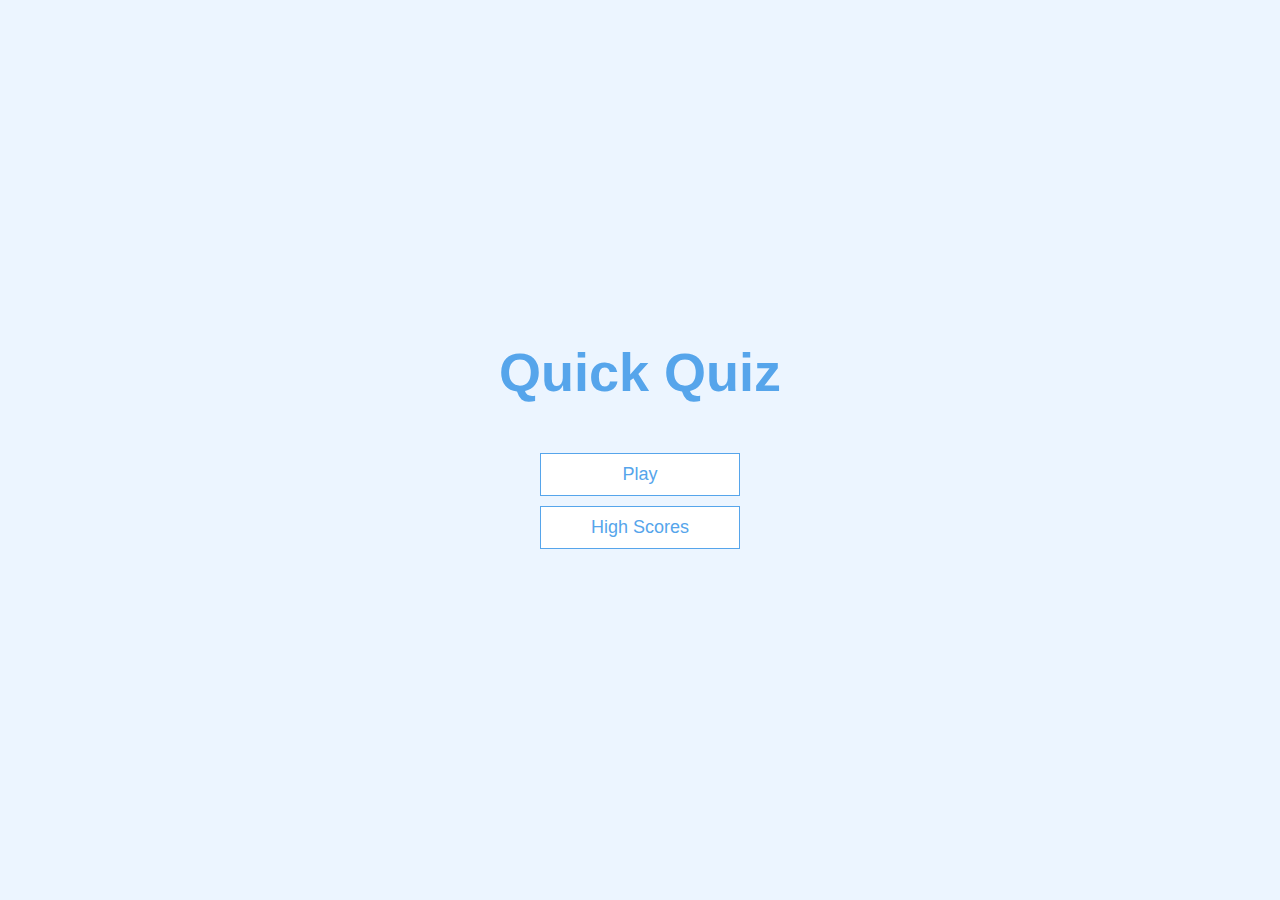
<file: index.html>
<!DOCTYPE html>
<html lang="en">
<head>
	<meta charset="UTF-8">
	<meta name="viewport" content="width=device-width, initial-scale=1.0">
	<meta http-equiv="X-UA-Compatible" content="ie=edge">
	<title>Quick Quiz</title>
	<link rel="stylesheet" href="app.css">
</head>
<body>
	<div class="container">
		<div id="home" class="flex-center flex-column">
			<h1>Quick Quiz</h1>
			<a class="btn" href="/game.html">Play</a>
			<a class="btn" href="/highscores.html">High Scores</a>
		</div>
	</div>
</body>
</html>
</file>
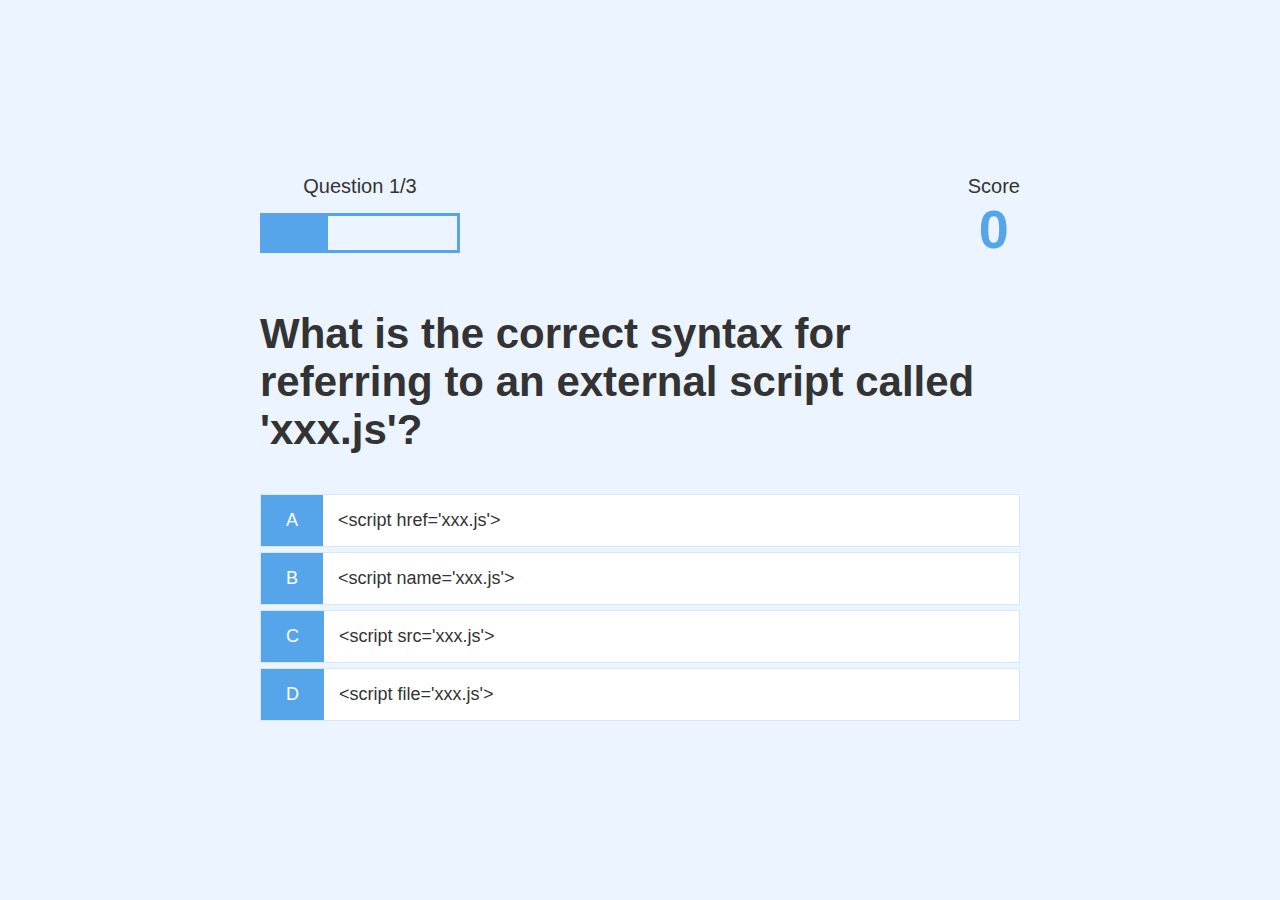
<file: game.html>
<!DOCTYPE html>
<html lang="en">
<head>
    <meta charset="UTF-8" />
    <meta name="viewport" content="width=device-width, initial-scale=1.0" />
    <meta http-equiv="X-UA-Compatible" content="ie-edge" />
    <title>Quick Quiz - Play</title>
    <link rel="stylesheet" href="app.css" />
    <link rel="stylesheet" href="game.css" />
</head>
<body>
    <div class="container">
        <div id="game" class="justify-center flex-column">
            <div id="hud">
                <div id="hud-item">
                    <p id ="progressText" class="hud-prefix">
                        Question
                    </p>
                    <div id="progressBar">
                        <div id="progressBarFull"></div>
                    </div>
                </div>
                <div id="hud-item">
                    <p class="hud-prefix">
                        Score
                    </p>
                    <h1 class="hud-main-text" id="score">
                        0
                    </h1>
                </div>
            </div>
            <h2 id="question">What is the answer to this question?</h2>
            <div class="choice-container">
                <p class="choice-prefix">A</p>
                <p class="choice-text" data-number="1">Choice 1</p>
            </div>
            <div class="choice-container">
                <p class="choice-prefix">B</p>
                <p class="choice-text" data-number="2">Choice 2</p>
            </div>
            <div class="choice-container">
                <p class="choice-prefix">C</p>
                <p class="choice-text" data-number="3">Choice 3</p>
            </div>
            <div class="choice-container">
                <p class="choice-prefix">D</p>
                <p class="choice-text" data-number="4">Choice 4</p>
            </div>
        </div>
    </div>
    <script src="game.js"></script>
</body>
</html>
</file>
<file: app.css>
:root {
    background-color: #ecf5ff;
    font-size: 62.5%;
}

* {
    box-sizing: border-box;
    font-family: Arial, Arial, Helvetica, sans-serif;
    margin: 0;
    padding: 0;
    color: #333;
}

h1,
h2,
h3,
h4 {
    margin-bottom: 1rem;
}

h1 {
    font-size: 5.4rem;
    color: #56a5eb;
    margin-bottom: 5rem;
}

h1 > span {
    font-size: 2.4rem;
    font-weight: 500;
}

h2 {
    font-size: 4.2rem;
    margin-bottom: 4rem;
    font-weight: 700;
}

h3 {
    font-size: 2.8rem;
    font-weight: 500;
}


/* UTILITIES */

.container {
    width: 100vw;
    height: 100vh;
    display: flex;
    justify-content: center;
    align-items: center;
    max-width: 80rem;
    margin: 0 auto;
    padding: 2rem;
}

.container > * {
    width: 100%;
}

.flex-column {
    display: flex;
    flex-direction: column;
}

.flex-center {
    justify-content: center;
    align-items: center;
}

.justify-center {
    justify-content: center;
}

.text-center {
    text-align: center;
}

.hidden {
    display: none;
}

/* BUTTONS */

.btn {
    font-size: 1.8rem;
    padding: 1rem 0;
    width: 20rem;
    text-align: center;
    border: 0.1rem solid #56a5eb;
    margin-bottom: 1rem;
    text-decoration: none;
    color: #56a5eb;
    background-color: white;
}

.btn:hover {
    cursor: pointer;
    box-shadow: 0 0.4rem 1.4rem 0 rgba(86, 185, 235, 0.5); 
    transform: translateY(-0.1rem);
    transition: transform 150ms;
}

.btn[disabled]:hover {
    cursor: not-allowed;
    box-shadow: none;
    transform: none;
}
</file>
<file: game.css>
.choice-container {
    display: flex;
    margin-bottom: 0.5rem;
    width: 100%;
    font-size: 1.8rem;
    border: 0.1rem solid rgb(86, 165, 235, 0.25);
    background-color: white;
}

.choice-container:hover {
    cursor: pointer;
    box-shadow: 0 0.4rem 1.4rem 0 rgb(86,165,235,0.5);
    transform: translateY(-0.1rem);
    transition: transform 150ms;
}
.choice-prefix {
    padding: 1.5rem 2.5rem;
    background-color: #56a5eb;
    color: white;
}

.choice-text {
    padding: 1.5rem;
    width: 100%;
}

.correct {
    background-color: #28a745;
}

.incorrect {
    background-color: #dc3545;
}

/* HUD */

#hud {
    display: flex;
    justify-content: space-between;
}

.hud-prefix {
    text-align: center;
    font-size: 2rem;
}

.hud-main-text {
    text-align: center;
}

#progressBar {
    width: 20rem;
    height: 4rem;
    border: 0.3rem solid #56a5eb;
    margin-top: 1.5rem;
}

#progressBarFull {
    height: 3.4rem;
    background-color: #56a5eb;
    width: 50%;
}
</file>
